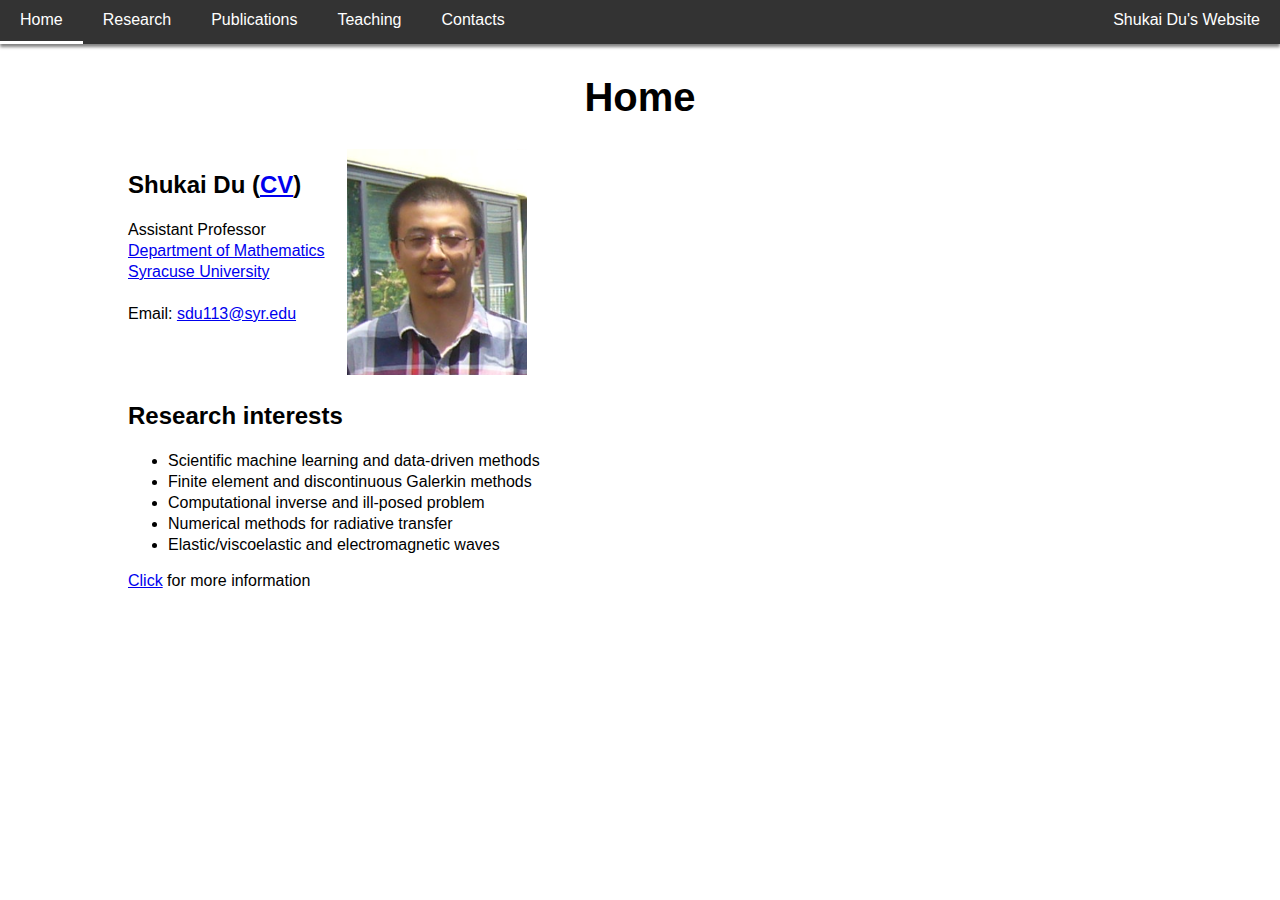
<file: index.html>
<!DOCTYPE html>
<html>
<head>
  <meta name="viewport" content="width=device-width, initial-scale=1">
  <meta charset="utf-8">
  <link rel="stylesheet" href="style.css">
</head>
<body>
  <div class="topnav">
    <a class="active" href="index.html">Home</a>
    <a href="research.html">Research</a>
    <a href="publications.html">Publications</a>
    <a href="teach.html">Teaching</a>
    <a href="contacts.html">Contacts</a>
    <a href="index.html" style="float:right">Shukai Du's Website</a>
  </div>


  <div class="main">

    <header>
      <h1> Home </h1>
    </header>

    <style>
    /* Set additional styling options for the columns*/
    .column {
    float: left;
    }
    .row:after {
    content: "";
    display: table;
    clear: both;
    }
    </style>

    <div class="row">
      <div class="column">
        <h2>
          Shukai Du
          (<a href="CV_Du.pdf" target="_blank">CV</a>)
          <br>
        </h2>
        <p>
          Assistant Professor<br>
          <a href="https://artsandsciences.syracuse.edu/mathematics/" target="_blank">Department of Mathematics</a><br>
          <a href="https://www.syracuse.edu" target="_blank">Syracuse University</a><br>
          <br>
          Email: <a href="mailto:sdu113@syr.edu" target="_blank">sdu113@syr.edu</a>
        </p>
      </div>

      <div class="column">
        &nbsp;&nbsp;&nbsp;&nbsp;
        <img src="photo_dsk.png" alt="my photo" class="float-right" width="180">
      </div>
    </div>

    <h2> Research interests </h2>

    <ul>
      <li> Scientific machine learning and data-driven methods </li>
      <li> Finite element and discontinuous Galerkin methods </li>
      <li> Computational inverse and ill-posed problem </li>
      <li> Numerical methods for radiative transfer </li>
      <li> Elastic/viscoelastic and electromagnetic waves </li>
    </ul>

    <a href="research.html">Click</a> for more information

    <footer>  </footer>

  </div>
</body>
</html>
</file>
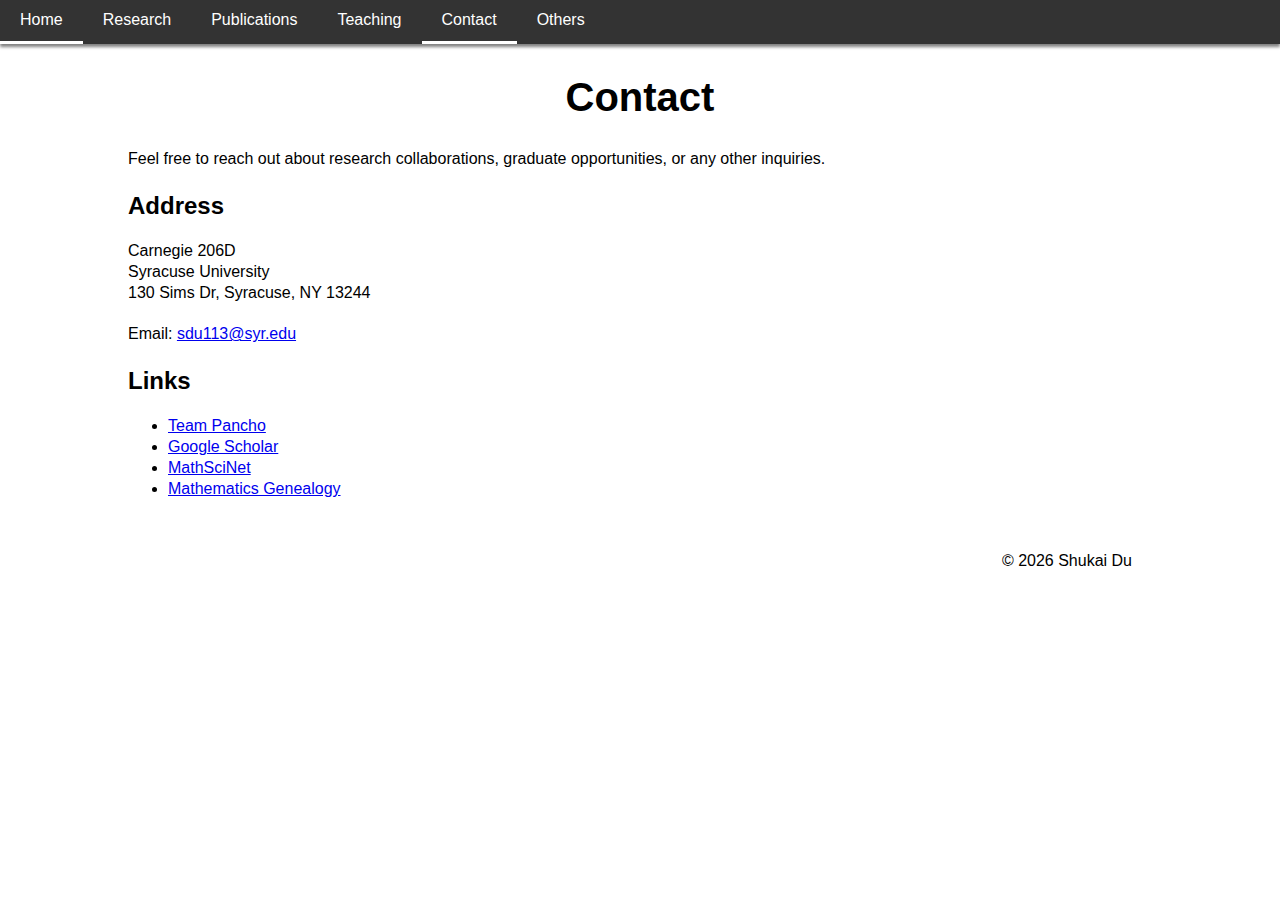
<file: contact.html>
<!DOCTYPE html>
<html lang="en">
<head>
  <meta name="viewport" content="width=device-width, initial-scale=1">
  <meta charset="utf-8">
  <meta name="description" content="Contact information for Shukai Du, Assistant Professor of Mathematics at Syracuse University.">
  <title>Contact | Shukai Du</title>
  <link rel="icon" href="favicon.svg" type="image/svg+xml">
  <link rel="stylesheet" href="style.css?v=20260320">
</head>
<body>
  <nav class="topnav" aria-label="Main navigation">
    <a href="index.html">Home</a>
    <a href="research.html">Research</a>
    <a href="publications.html">Publications</a>
    <a href="teach.html">Teaching</a>
    <a class="active" href="contact.html">Contact</a>
    <a href="others.html">Others</a>
  </nav>

  <div class="main">

    <header>
      <h1>Contact</h1>
    </header>

    <p>Feel free to reach out about research collaborations, graduate opportunities, or any other inquiries.</p>

    <h2>Address</h2>
    <p>
      Carnegie 206D<br>
      Syracuse University<br>
      130 Sims Dr, Syracuse, NY 13244<br>
      <br>
      Email: <a href="mailto:sdu113@syr.edu">sdu113@syr.edu</a>
    </p>

    <h2>Links</h2>
    <ul>
      <li><a href="https://team-pancho.github.io/" target="_blank">Team Pancho</a></li>
      <li><a href="https://scholar.google.com/citations?user=kLjHFCgAAAAJ&hl=en&oi=ao" target="_blank">Google Scholar</a></li>
      <li><a href="https://mathscinet.ams.org/mathscinet/MRAuthorID/1303285" target="_blank">MathSciNet</a></li>
      <li><a href="https://www.mathgenealogy.org/id.php?id=262452" target="_blank">Mathematics Genealogy</a></li>
    </ul>

    <footer><p>© 2026 Shukai Du</p></footer>

  </div>
</body>
</html>
</file>
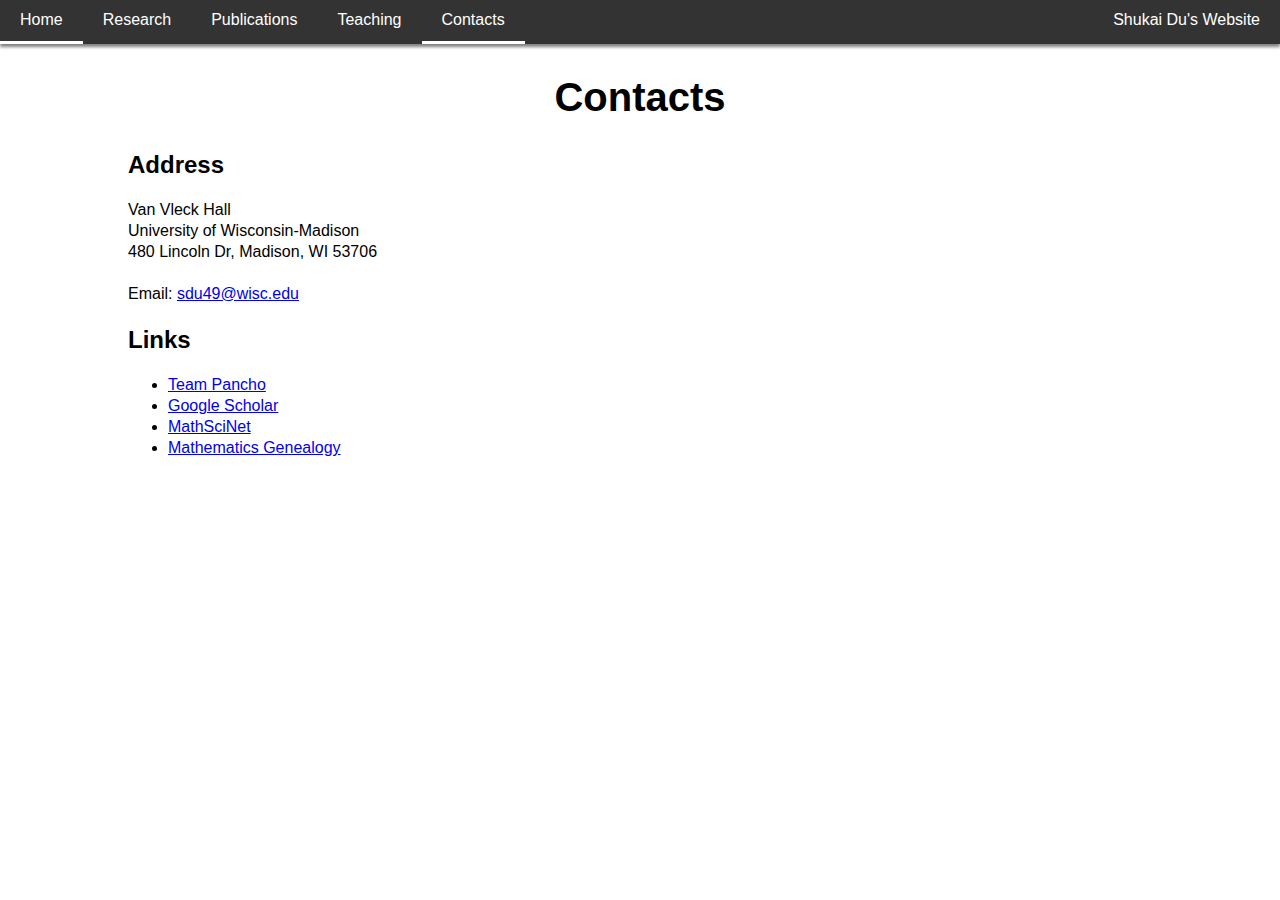
<file: contacts.html>
<!DOCTYPE html>
<html>
<head>
  <meta name="viewport" content="width=device-width, initial-scale=1">
  <meta charset="utf-8">
  <link rel="stylesheet" href="style.css">
</head>
<body>
  <div class="topnav">
    <a href="index.html">Home</a>
    <a href="research.html">Research</a>
    <a href="publications.html">Publications</a>
    <a href="teach.html">Teaching</a>
    <a class="active" href="contacts.html">Contacts</a>
    <a href="index.html" style="float:right">Shukai Du's Website</a>
  </div>


  <div class="main">

    <header>
      <h1> Contacts </h1>
    </header>

    <h2>Address</h2>
    <p>
      Van Vleck Hall<br>
      University of Wisconsin-Madison<br>
      480 Lincoln Dr, Madison, WI 53706<br>
      <br>
      Email: <a href="mailto:sdu49@wisc.edu" target="_blank">sdu49@wisc.edu</a><br>
    </p>

    <h2>Links</h2>
    <ul>
      <li> <a href="https://team-pancho.github.io/" target="_blank">Team Pancho<a> </li>
      <li> <a href="https://scholar.google.com/citations?user=kLjHFCgAAAAJ&hl=en&oi=ao" target="_blank">Google Scholar</a> </li>
      <li> <a href="https://mathscinet.ams.org/mathscinet/MRAuthorID/1303285" target="_blank">MathSciNet</a> </li>
      <li> <a href="https://www.mathgenealogy.org/id.php?id=262452" target="_blank">Mathematics Genealogy</a> </li>
    </ul>

    <footer>  </footer>

  </div>
</body>
</html>
</file>
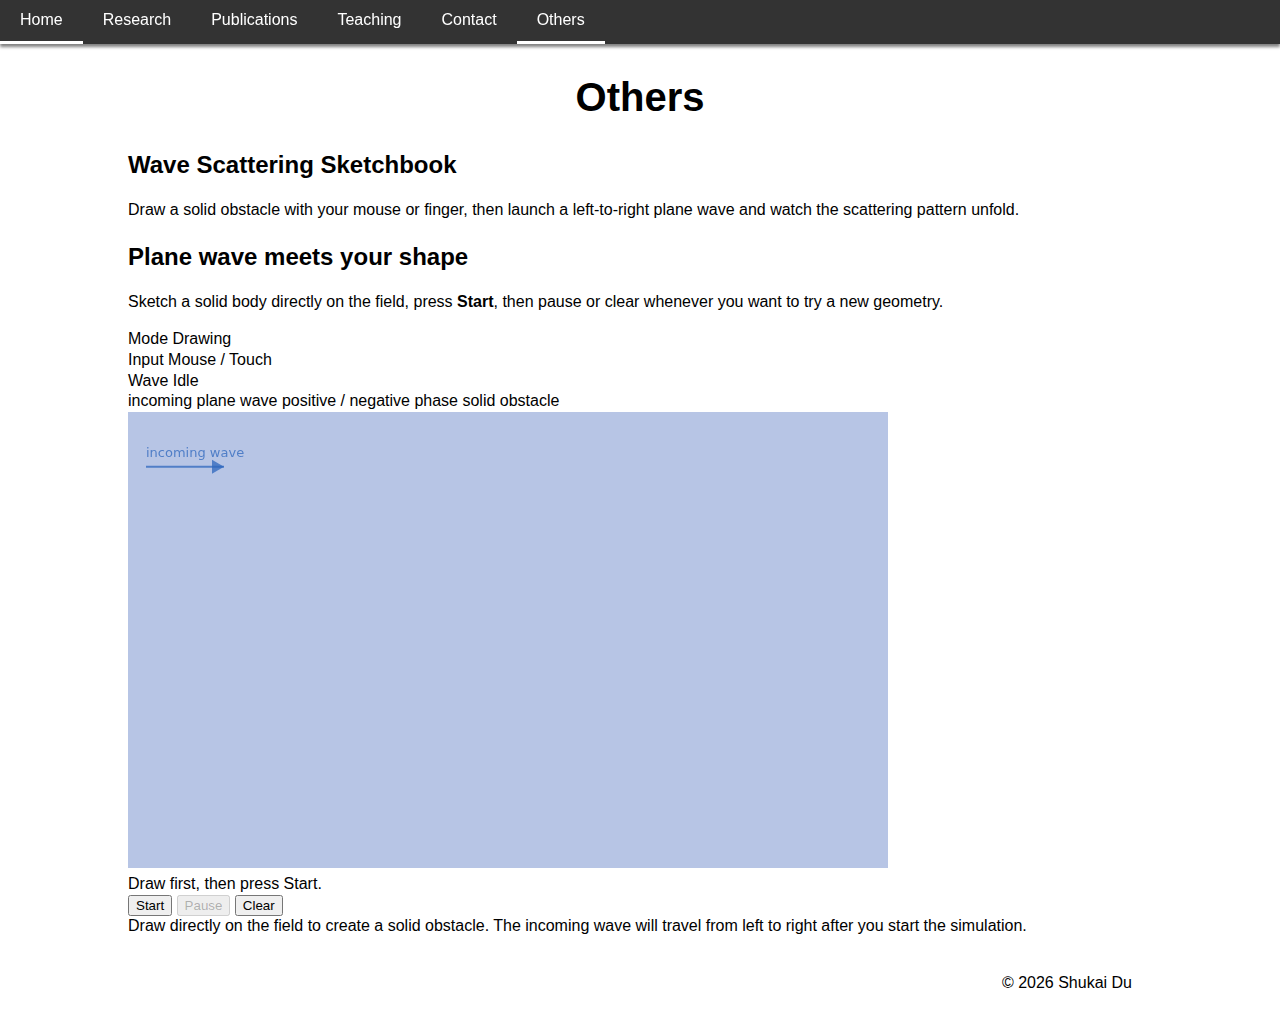
<file: others.html>
<!DOCTYPE html>
<html lang="en">
<head>
  <meta name="viewport" content="width=device-width, initial-scale=1">
  <meta charset="utf-8">
  <meta name="description" content="Other interests and an interactive wave scattering demo on Shukai Du's website.">
  <title>Others | Shukai Du</title>
  <link rel="icon" href="favicon.svg" type="image/svg+xml">
  <link rel="stylesheet" href="style.css">
</head>
<body>
  <nav class="topnav" aria-label="Main navigation">
    <a href="index.html">Home</a>
    <a href="research.html">Research</a>
    <a href="publications.html">Publications</a>
    <a href="teach.html">Teaching</a>
    <a href="contact.html">Contact</a>
    <a class="active" href="others.html">Others</a>
  </nav>

  <div class="main">

    <header>
      <h1>Others</h1>
    </header>

    <section class="others-hero">
      <h2>Wave Scattering Sketchbook</h2>
      <p>Draw a solid obstacle with your mouse or finger, then launch a left-to-right plane wave and watch the scattering pattern unfold.</p>
    </section>

    <section class="game-panel" aria-labelledby="game-title">
      <div class="game-header">
        <div>
          <h2 id="game-title">Plane wave meets your shape</h2>
          <p>Sketch a solid body directly on the field, press <strong>Start</strong>, then pause or clear whenever you want to try a new geometry.</p>
        </div>
        <div class="game-stats" aria-label="Simulation status">
          <div class="stat-card">
            <span class="stat-label">Mode</span>
            <span class="stat-value stat-value-small" id="sim-mode">Drawing</span>
          </div>
          <div class="stat-card">
            <span class="stat-label">Input</span>
            <span class="stat-value stat-value-small" id="input-mode">Mouse / Touch</span>
          </div>
          <div class="stat-card">
            <span class="stat-label">Wave</span>
            <span class="stat-value stat-value-small" id="wave-status">Idle</span>
          </div>
        </div>
      </div>

      <div class="legend" aria-hidden="true">
        <span><span class="legend-swatch swatch-plane"></span>incoming plane wave</span>
        <span><span class="legend-swatch swatch-scatter"></span>positive / negative phase</span>
        <span><span class="legend-swatch swatch-obstacle"></span>solid obstacle</span>
      </div>

      <div class="wave-stage scatter-stage">
        <canvas id="scatter-canvas" class="wave-canvas scatter-canvas" width="760" height="456" aria-label="Wave scattering field"></canvas>
        <div class="wave-overlay">
          <span id="wave-hint">Draw first, then press Start.</span>
        </div>
      </div>

      <div class="game-actions">
        <button class="btn" id="start-button" type="button">Start</button>
        <button class="btn" id="pause-button" type="button" disabled>Pause</button>
        <button class="btn" id="clear-button" type="button">Clear</button>
      </div>

      <div class="message-box" id="game-message" aria-live="polite">
        Draw directly on the field to create a solid obstacle. The incoming wave will travel from left to right after you start the simulation.
      </div>
    </section>

    <footer><p>&copy; 2026 Shukai Du</p></footer>

  </div>

  <script>
    (function () {
      var canvas = document.getElementById('scatter-canvas');
      var context = canvas.getContext('2d');
      var message = document.getElementById('game-message');
      var hint = document.getElementById('wave-hint');
      var simModeEl = document.getElementById('sim-mode');
      var inputModeEl = document.getElementById('input-mode');
      var waveStatusEl = document.getElementById('wave-status');
      var startButton = document.getElementById('start-button');
      var pauseButton = document.getElementById('pause-button');
      var clearButton = document.getElementById('clear-button');

      var visibleGridWidth = 228;
      var pmlWidth = 60;
      var gridWidth = visibleGridWidth + pmlWidth;
      var gridHeight = 138;
      var brushRadius = 5;
      var damping = 0.996;
      var boundaryDamping = 0.92;
      var frequency = 0.32;
      var sourceAmplitude = 0.95;
      var rightAbsorption = new Float32Array(gridWidth);

      var currentField = new Float32Array(gridWidth * gridHeight);
      var previousField = new Float32Array(gridWidth * gridHeight);
      var nextField = new Float32Array(gridWidth * gridHeight);
      var obstacleMask = new Uint8Array(gridWidth * gridHeight);

      var displayWidth = 760;
      var displayHeight = 456;
      var cellWidth = displayWidth / visibleGridWidth;
      var cellHeight = displayHeight / gridHeight;

      var animationHandle = 0;
      var isDrawing = false;
      var isRunning = false;
      var isPaused = false;
      var pointerInside = false;
      var activePointerId = null;
      var stepCount = 0;

      function resizeCanvas() {
        var width = Math.min(760, canvas.parentElement.clientWidth);
        var height = Math.round(width * 0.6);
        displayWidth = width;
        displayHeight = height;
        canvas.width = width;
        canvas.height = height;
        cellWidth = displayWidth / visibleGridWidth;
        cellHeight = displayHeight / gridHeight;
      }

      function buildAbsorbingLayer() {
        for (var x = 0; x < gridWidth; x += 1) {
          if (x < visibleGridWidth) {
            rightAbsorption[x] = 1;
          } else {
            var t = (x - visibleGridWidth + 1) / pmlWidth;
            rightAbsorption[x] = Math.max(0.72, 1 - 0.24 * t * t);
          }
        }
      }

      function indexFor(x, y) {
        return y * gridWidth + x;
      }

      function clamp(value, min, max) {
        return Math.max(min, Math.min(max, value));
      }

      function setMessage(text) {
        message.textContent = text;
      }

      function updateLabels() {
        if (isRunning) {
          simModeEl.textContent = 'Running';
          waveStatusEl.textContent = 'Active';
        } else if (isPaused) {
          simModeEl.textContent = 'Paused';
          waveStatusEl.textContent = 'Held';
        } else {
          simModeEl.textContent = 'Drawing';
          waveStatusEl.textContent = 'Idle';
        }
      }

      function setButtons() {
        startButton.disabled = isRunning;
        pauseButton.disabled = !isRunning && !isPaused;
      }

      function resetFields() {
        currentField.fill(0);
        previousField.fill(0);
        nextField.fill(0);
        stepCount = 0;
      }

      function clearAll() {
        isRunning = false;
        isPaused = false;
        isDrawing = false;
        activePointerId = null;
        obstacleMask.fill(0);
        resetFields();
        updateLabels();
        setButtons();
        hint.textContent = 'Draw first, then press Start.';
        setMessage('Draw directly on the field to create a solid obstacle. The incoming wave will travel from left to right after you start the simulation.');
        render();
      }

      function pointerPosition(event) {
        var rect = canvas.getBoundingClientRect();
        return {
          x: clamp((event.clientX - rect.left) * (canvas.width / rect.width), 0, canvas.width - 1),
          y: clamp((event.clientY - rect.top) * (canvas.height / rect.height), 0, canvas.height - 1)
        };
      }

      function gridPosition(position) {
        return {
          x: clamp(Math.floor(position.x / cellWidth), 0, visibleGridWidth - 1),
          y: clamp(Math.floor(position.y / cellHeight), 0, gridHeight - 1)
        };
      }

      function paintAt(gridX, gridY) {
        for (var y = gridY - brushRadius; y <= gridY + brushRadius; y += 1) {
          if (y < 0 || y >= gridHeight) {
            continue;
          }
          for (var x = gridX - brushRadius; x <= gridX + brushRadius; x += 1) {
            if (x < 0 || x >= visibleGridWidth) {
              continue;
            }
            var dx = x - gridX;
            var dy = y - gridY;
            if (dx * dx + dy * dy <= brushRadius * brushRadius) {
              obstacleMask[indexFor(x, y)] = 1;
            }
          }
        }
      }

      function linePaint(fromPoint, toPoint) {
        var dx = toPoint.x - fromPoint.x;
        var dy = toPoint.y - fromPoint.y;
        var steps = Math.max(Math.abs(dx), Math.abs(dy), 1);
        for (var i = 0; i <= steps; i += 1) {
          var t = i / steps;
          var gx = Math.round(fromPoint.x + dx * t);
          var gy = Math.round(fromPoint.y + dy * t);
          paintAt(gx, gy);
        }
      }

      var lastGridPoint = null;

      function beginDrawing(event) {
        if (isRunning || isPaused) {
          return;
        }
        event.preventDefault();
        activePointerId = event.pointerId;
        isDrawing = true;
        pointerInside = true;
        inputModeEl.textContent = event.pointerType === 'touch' ? 'Touch' : 'Mouse';
        var point = gridPosition(pointerPosition(event));
        lastGridPoint = point;
        paintAt(point.x, point.y);
        hint.textContent = 'Drawing obstacle...';
        setMessage('Release to finish sketching, or keep drawing to build a thicker scatterer.');
        render();
        canvas.setPointerCapture(event.pointerId);
      }

      function moveDrawing(event) {
        if (!isDrawing || event.pointerId !== activePointerId || isRunning || isPaused) {
          return;
        }
        event.preventDefault();
        var point = gridPosition(pointerPosition(event));
        linePaint(lastGridPoint, point);
        lastGridPoint = point;
        render();
      }

      function endDrawing(event) {
        if (!isDrawing || event.pointerId !== activePointerId) {
          return;
        }
        event.preventDefault();
        isDrawing = false;
        activePointerId = null;
        lastGridPoint = null;
        hint.textContent = 'Press Start to launch the plane wave.';
        setMessage('Obstacle ready. Press Start to send a monochromatic plane wave from left to right.');
        if (canvas.hasPointerCapture(event.pointerId)) {
          canvas.releasePointerCapture(event.pointerId);
        }
      }

      function applySource(step) {
        var phase = Math.sin(step * frequency) * sourceAmplitude;
        for (var y = 2; y < gridHeight - 2; y += 1) {
          var index = indexFor(1, y);
          if (!obstacleMask[index]) {
            currentField[index] = phase;
            previousField[index] = phase;
          }
        }
      }

      function stepSimulation() {
        var x;
        var y;
        var idx;
        for (y = 1; y < gridHeight - 1; y += 1) {
          for (x = 1; x < gridWidth - 1; x += 1) {
            idx = indexFor(x, y);
            if (obstacleMask[idx]) {
              nextField[idx] = 0;
              continue;
            }

            var laplacian =
              currentField[indexFor(x - 1, y)] +
              currentField[indexFor(x + 1, y)] +
              currentField[indexFor(x, y - 1)] +
              currentField[indexFor(x, y + 1)] -
              4 * currentField[idx];

            var value = (2 * currentField[idx] - previousField[idx] + 0.22 * laplacian) * damping;
            if (x === gridWidth - 2 || y === 1 || y === gridHeight - 2) {
              value *= boundaryDamping;
            }
            value *= rightAbsorption[x];
            nextField[idx] = value;
          }
        }

        for (x = 0; x < gridWidth; x += 1) {
          nextField[indexFor(x, 0)] = 0;
          nextField[indexFor(x, gridHeight - 1)] = 0;
        }
        for (y = 0; y < gridHeight; y += 1) {
          nextField[indexFor(gridWidth - 1, y)] = nextField[indexFor(gridWidth - 2, y)] * 0.985;
          nextField[indexFor(0, y)] = nextField[indexFor(1, y)] * 0.98;
        }

        var swap = previousField;
        previousField = currentField;
        currentField = nextField;
        nextField = swap;
        applySource(stepCount);
        stepCount += 1;
      }

      function fieldColor(value) {
        var normalized = clamp((value + 1.1) / 2.2, 0, 1);
        var red = Math.round(84 + normalized * 166);
        var green = Math.round(110 + (1 - Math.abs(normalized - 0.5) * 2) * 74);
        var blue = Math.round(204 + (1 - normalized) * 38);
        return [red, green, blue];
      }

      function drawBackground() {
        var gradient = context.createLinearGradient(0, 0, canvas.width, canvas.height);
        gradient.addColorStop(0, '#eef4ff');
        gradient.addColorStop(0.52, '#fdf7ff');
        gradient.addColorStop(1, '#fff7ef');
        context.fillStyle = gradient;
        context.fillRect(0, 0, canvas.width, canvas.height);

        context.strokeStyle = 'rgba(79, 99, 124, 0.08)';
        context.lineWidth = 1;
        var stepX = canvas.width / 12;
        var stepY = canvas.height / 8;
        for (var x = stepX; x < canvas.width; x += stepX) {
          context.beginPath();
          context.moveTo(x, 0);
          context.lineTo(x, canvas.height);
          context.stroke();
        }
        for (var y = stepY; y < canvas.height; y += stepY) {
          context.beginPath();
          context.moveTo(0, y);
          context.lineTo(canvas.width, y);
          context.stroke();
        }
      }

      function drawField() {
        var image = context.createImageData(canvas.width, canvas.height);
        var data = image.data;
        var gx;
        var gy;
        var px;
        var py;
        var idx;
        var offset;
        for (gy = 0; gy < gridHeight; gy += 1) {
          for (gx = 0; gx < visibleGridWidth; gx += 1) {
            idx = indexFor(gx, gy);
            var left = Math.floor(gx * cellWidth);
            var right = Math.max(left + 1, Math.floor((gx + 1) * cellWidth));
            var top = Math.floor(gy * cellHeight);
            var bottom = Math.max(top + 1, Math.floor((gy + 1) * cellHeight));
            var color;
            if (obstacleMask[idx]) {
              color = [76, 86, 100];
            } else {
              color = fieldColor(currentField[idx]);
            }

            for (py = top; py < bottom && py < canvas.height; py += 1) {
              for (px = left; px < right && px < canvas.width; px += 1) {
                offset = (py * canvas.width + px) * 4;
                data[offset] = color[0];
                data[offset + 1] = color[1];
                data[offset + 2] = color[2];
                data[offset + 3] = obstacleMask[idx] ? 255 : 210;
              }
            }
          }
        }
        context.putImageData(image, 0, 0);
      }

      function drawIncomingArrow() {
        context.save();
        context.strokeStyle = 'rgba(45, 103, 190, 0.75)';
        context.fillStyle = 'rgba(45, 103, 190, 0.75)';
        context.lineWidth = 2;
        context.beginPath();
        context.moveTo(18, canvas.height * 0.12);
        context.lineTo(96, canvas.height * 0.12);
        context.stroke();
        context.beginPath();
        context.moveTo(96, canvas.height * 0.12);
        context.lineTo(84, canvas.height * 0.12 - 7);
        context.lineTo(84, canvas.height * 0.12 + 7);
        context.closePath();
        context.fill();
        context.font = '13px system-ui, sans-serif';
        context.fillText('incoming wave', 18, canvas.height * 0.12 - 10);
        context.restore();
      }

      function render() {
        drawBackground();
        drawField();
        drawIncomingArrow();
      }

      function animate() {
        if (!isRunning) {
          return;
        }
        stepSimulation();
        render();
        animationHandle = window.requestAnimationFrame(animate);
      }

      function startSimulation() {
        if (isRunning) {
          return;
        }
        if (!isPaused) {
          resetFields();
        }
        isRunning = true;
        isPaused = false;
        updateLabels();
        setButtons();
        hint.textContent = 'Plane wave running from left to right.';
        setMessage('The field is evolving. Observe the reflection, shadow region, and diffraction around your shape.');
        if (animationHandle) {
          window.cancelAnimationFrame(animationHandle);
        }
        animationHandle = window.requestAnimationFrame(animate);
      }

      function pauseSimulation() {
        if (!isRunning) {
          return;
        }
        isRunning = false;
        isPaused = true;
        if (animationHandle) {
          window.cancelAnimationFrame(animationHandle);
          animationHandle = 0;
        }
        updateLabels();
        setButtons();
        hint.textContent = 'Simulation paused.';
        setMessage('Paused. Press Start to continue from the current field, or Clear to sketch a new obstacle.');
      }

      function handleResize() {
        resizeCanvas();
        render();
      }

      canvas.addEventListener('pointerdown', beginDrawing);
      canvas.addEventListener('pointermove', moveDrawing);
      canvas.addEventListener('pointerup', endDrawing);
      canvas.addEventListener('pointercancel', endDrawing);
      canvas.addEventListener('pointerleave', function () {
        pointerInside = false;
      });
      canvas.addEventListener('pointerenter', function () {
        pointerInside = true;
      });

      startButton.addEventListener('click', startSimulation);
      pauseButton.addEventListener('click', pauseSimulation);
      clearButton.addEventListener('click', function () {
        if (animationHandle) {
          window.cancelAnimationFrame(animationHandle);
          animationHandle = 0;
        }
        clearAll();
      });
      window.addEventListener('resize', handleResize);

      resizeCanvas();
      buildAbsorbingLayer();
      updateLabels();
      setButtons();
      render();
    }());
  </script>
</body>
</html>
</file>
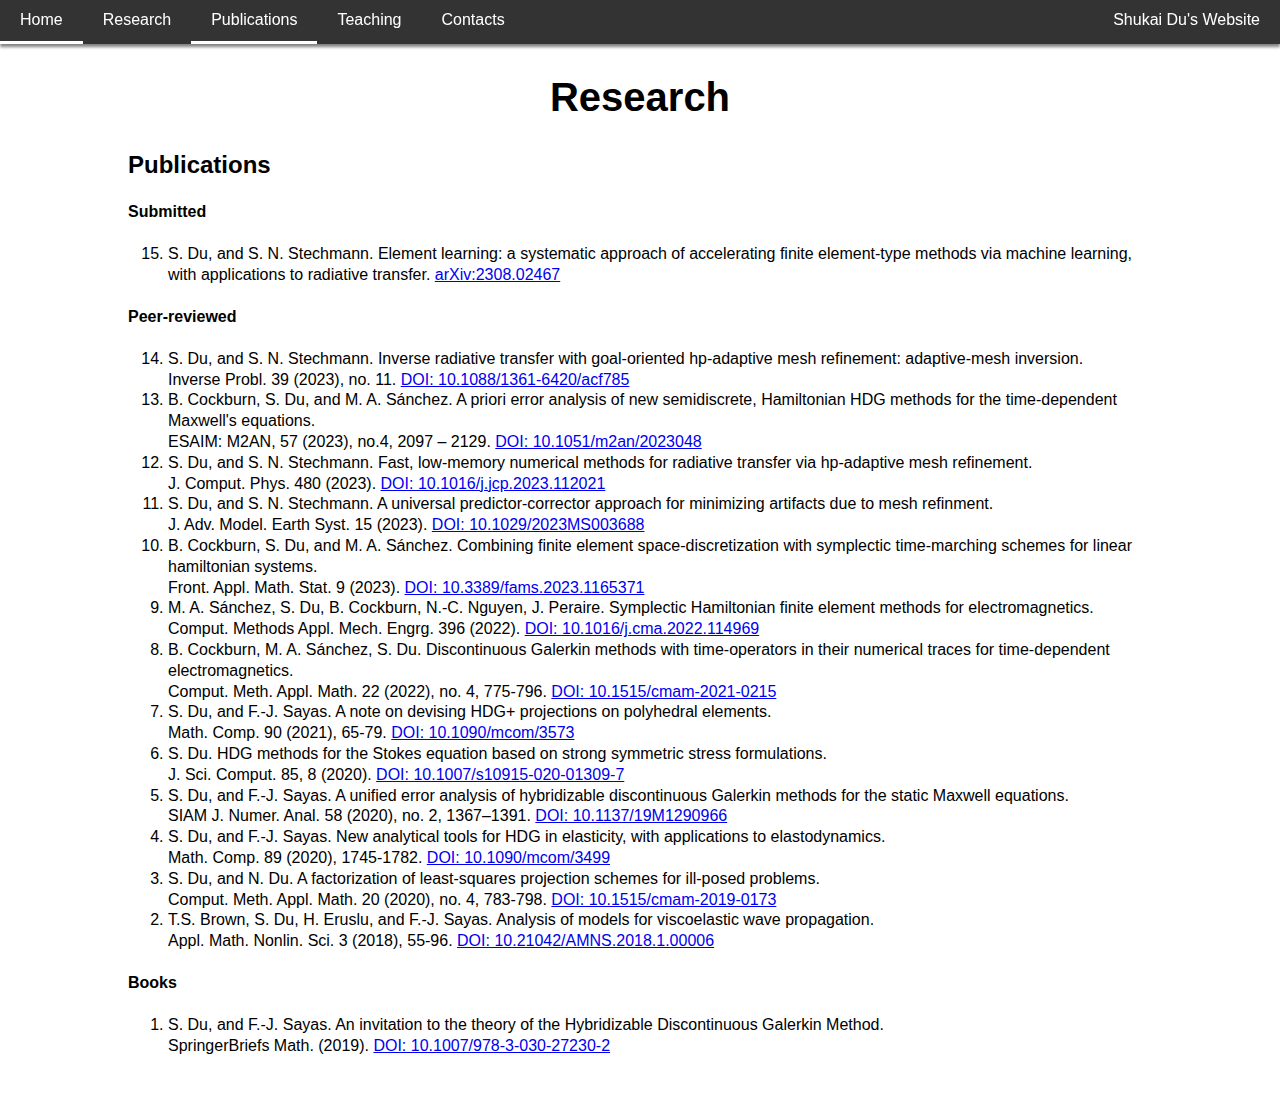
<file: publications.html>
<!DOCTYPE html>
<html>
<head>
  <meta name="viewport" content="width=device-width, initial-scale=1">
  <meta charset="utf-8">
  <link rel="stylesheet" href="style.css">
</head>
<body>
  <div class="topnav">
    <a href="index.html">Home</a>
    <a href="research.html">Research</a>
    <a class="active" href="publications.html">Publications</a>
    <a href="teach.html">Teaching</a>
    <a href="contacts.html">Contacts</a>
    <a href="index.html" style="float:right">Shukai Du's Website</a>
  </div>

  <div class="main">

    <header>
      <h1> Research </h1>
    </header>

    <h2> Publications </h2>
    <h4> Submitted </h4>
    <ol type="1" reversed start=15>
      <li> S. Du, and S. N. Stechmann.
        Element learning: a systematic approach of accelerating finite element-type methods via machine learning, with applications to radiative transfer.
        <a href="https://arxiv.org/abs/2308.02467" target="_blank"> arXiv:2308.02467 </a> </li>
    </ol>

    <h4> Peer-reviewed</h4>
    <ol type="1" reversed start=14>
      <li> S. Du, and S. N. Stechmann. Inverse radiative transfer with goal-oriented hp-adaptive mesh refinement: adaptive-mesh inversion. <br>
        Inverse Probl. 39 (2023), no. 11.
        <a href="https://doi.org/10.1088/1361-6420/acf785" target="_blank"> DOI: 10.1088/1361-6420/acf785 </a> </li>
      <li> B. Cockburn, S. Du, and M. A. S&aacute;nchez. A priori error analysis of new semidiscrete, Hamiltonian HDG methods for the time-dependent Maxwell's equations. <br>
        ESAIM: M2AN, 57 (2023), no.4, 2097 – 2129.
        <a href="https://doi.org/10.1051/m2an/2023048" target="_blank"> DOI: 10.1051/m2an/2023048 </a> </li>
      <li> S. Du, and S. N. Stechmann. Fast, low-memory numerical methods for radiative transfer via hp-adaptive mesh refinement. <br>
        J. Comput. Phys. 480 (2023).
        <a href="https://doi.org/10.1016/j.jcp.2023.112021" target="_blank"> DOI: 10.1016/j.jcp.2023.112021 </a> </li>
      <li> S. Du, and S. N. Stechmann. A universal predictor-corrector approach for minimizing artifacts due to mesh refinment. <br>
        J. Adv. Model. Earth Syst. 15 (2023).
      <a href="https://agupubs.onlinelibrary.wiley.com/doi/10.1029/2023MS003688" target="_blank"> DOI: 10.1029/2023MS003688 </a> </li>
      <li> B. Cockburn, S. Du, and M. A. S&aacute;nchez. Combining finite element space-discretization with symplectic time-marching schemes for linear hamiltonian systems. <br>
        Front. Appl. Math. Stat. 9 (2023).
        <a href="https://doi.org/10.3389/fams.2023.1165371" target="_blank"> DOI: 10.3389/fams.2023.1165371 </a> </li>
      <li> M. A. S&aacute;nchez, S. Du, B. Cockburn, N.-C. Nguyen, J. Peraire. Symplectic Hamiltonian finite element methods for electromagnetics. <br>
        Comput. Methods Appl. Mech. Engrg. 396 (2022).
        <a href="https://doi.org/10.1016/j.cma.2022.114969" target="_blank"> DOI: 10.1016/j.cma.2022.114969 </a> </li>
      <li> B. Cockburn, M. A. S&aacute;nchez, S. Du. Discontinuous Galerkin methods with time-operators in their numerical traces for time-dependent electromagnetics. <br>
        Comput. Meth. Appl. Math. 22 (2022), no. 4, 775-796.
        <a href="https://www.degruyter.com/document/doi/10.1515/cmam-2021-0215/html" target="_blank"> DOI: 10.1515/cmam-2021-0215 </a> </li>
      <li> S. Du, and F.-J. Sayas. A note on devising HDG+ projections on polyhedral elements. <br>
        Math. Comp. 90 (2021), 65-79.
        <a href="https://doi.org/10.1090/mcom/3573" target="_blank"> DOI: 10.1090/mcom/3573 </a> </li>
      <li> S. Du. HDG methods for the Stokes equation based on strong symmetric stress formulations. <br>
        J. Sci. Comput. 85, 8 (2020).
        <a href="https://doi.org/10.1007/s10915-020-01309-7" target="_blank"> DOI: 10.1007/s10915-020-01309-7 </a> </li>
      <li> S. Du, and F.-J. Sayas. A unified error analysis of hybridizable discontinuous Galerkin methods for the static Maxwell equations. <br>
        SIAM J. Numer. Anal. 58 (2020), no. 2, 1367–1391.
        <a href="https://doi.org/10.1137/19M1290966" target="_blank"> DOI: 10.1137/19M1290966 </a> </li>
      <li> S. Du, and F.-J. Sayas. New analytical tools for HDG in elasticity, with applications to elastodynamics. <br>
        Math. Comp. 89 (2020), 1745-1782.
        <a href="https://doi.org/10.1090/mcom/3499" target="_blank"> DOI: 10.1090/mcom/3499 </a> </li>
      <li> S. Du, and N. Du. A factorization of least-squares projection schemes for ill-posed problems. <br>
        Comput. Meth. Appl. Math. 20 (2020), no. 4, 783-798.
        <a href="https://doi.org/10.1515/cmam-2019-0173" target="_blank"> DOI: 10.1515/cmam-2019-0173 </a> </li>
      <li> T.S. Brown, S. Du, H. Eruslu, and F.-J. Sayas. Analysis of models for viscoelastic wave propagation. <br>
        Appl. Math. Nonlin. Sci. 3 (2018), 55-96.
        <a href="https://doi.org/10.21042/AMNS.2018.1.00006" target="_blank"> DOI: 10.21042/AMNS.2018.1.00006 </a> </li>
    </ol>

    <h4> Books </h4>
    <ol type="1" reversed start=1>
      <li> S. Du, and F.-J. Sayas. An invitation to the theory of the Hybridizable Discontinuous Galerkin Method. <br>
        SpringerBriefs Math. (2019).
        <a href="https://doi.org/10.1007/978-3-030-27230-2" target="_blank"> DOI: 10.1007/978-3-030-27230-2 </a> </li>
    </ol>

    <footer>  </footer>

  </div>
</body>
</html>
</file>
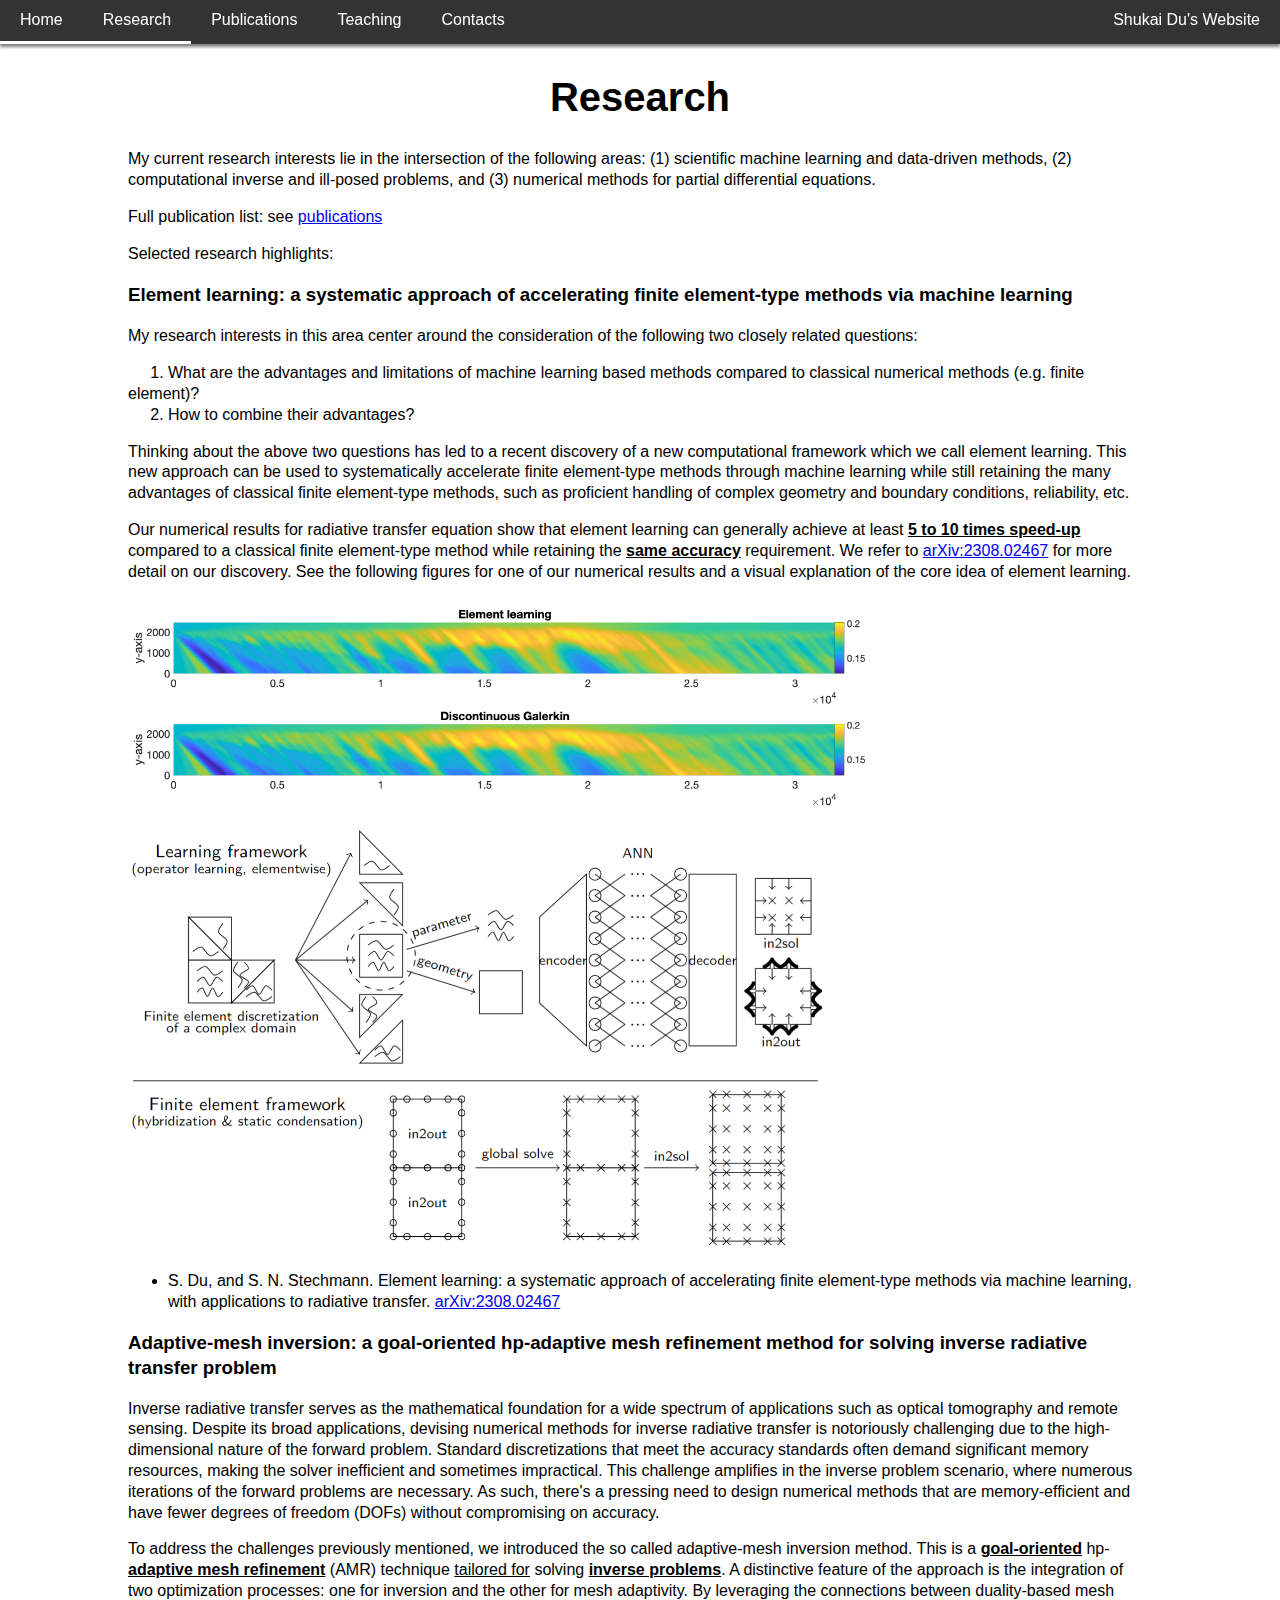
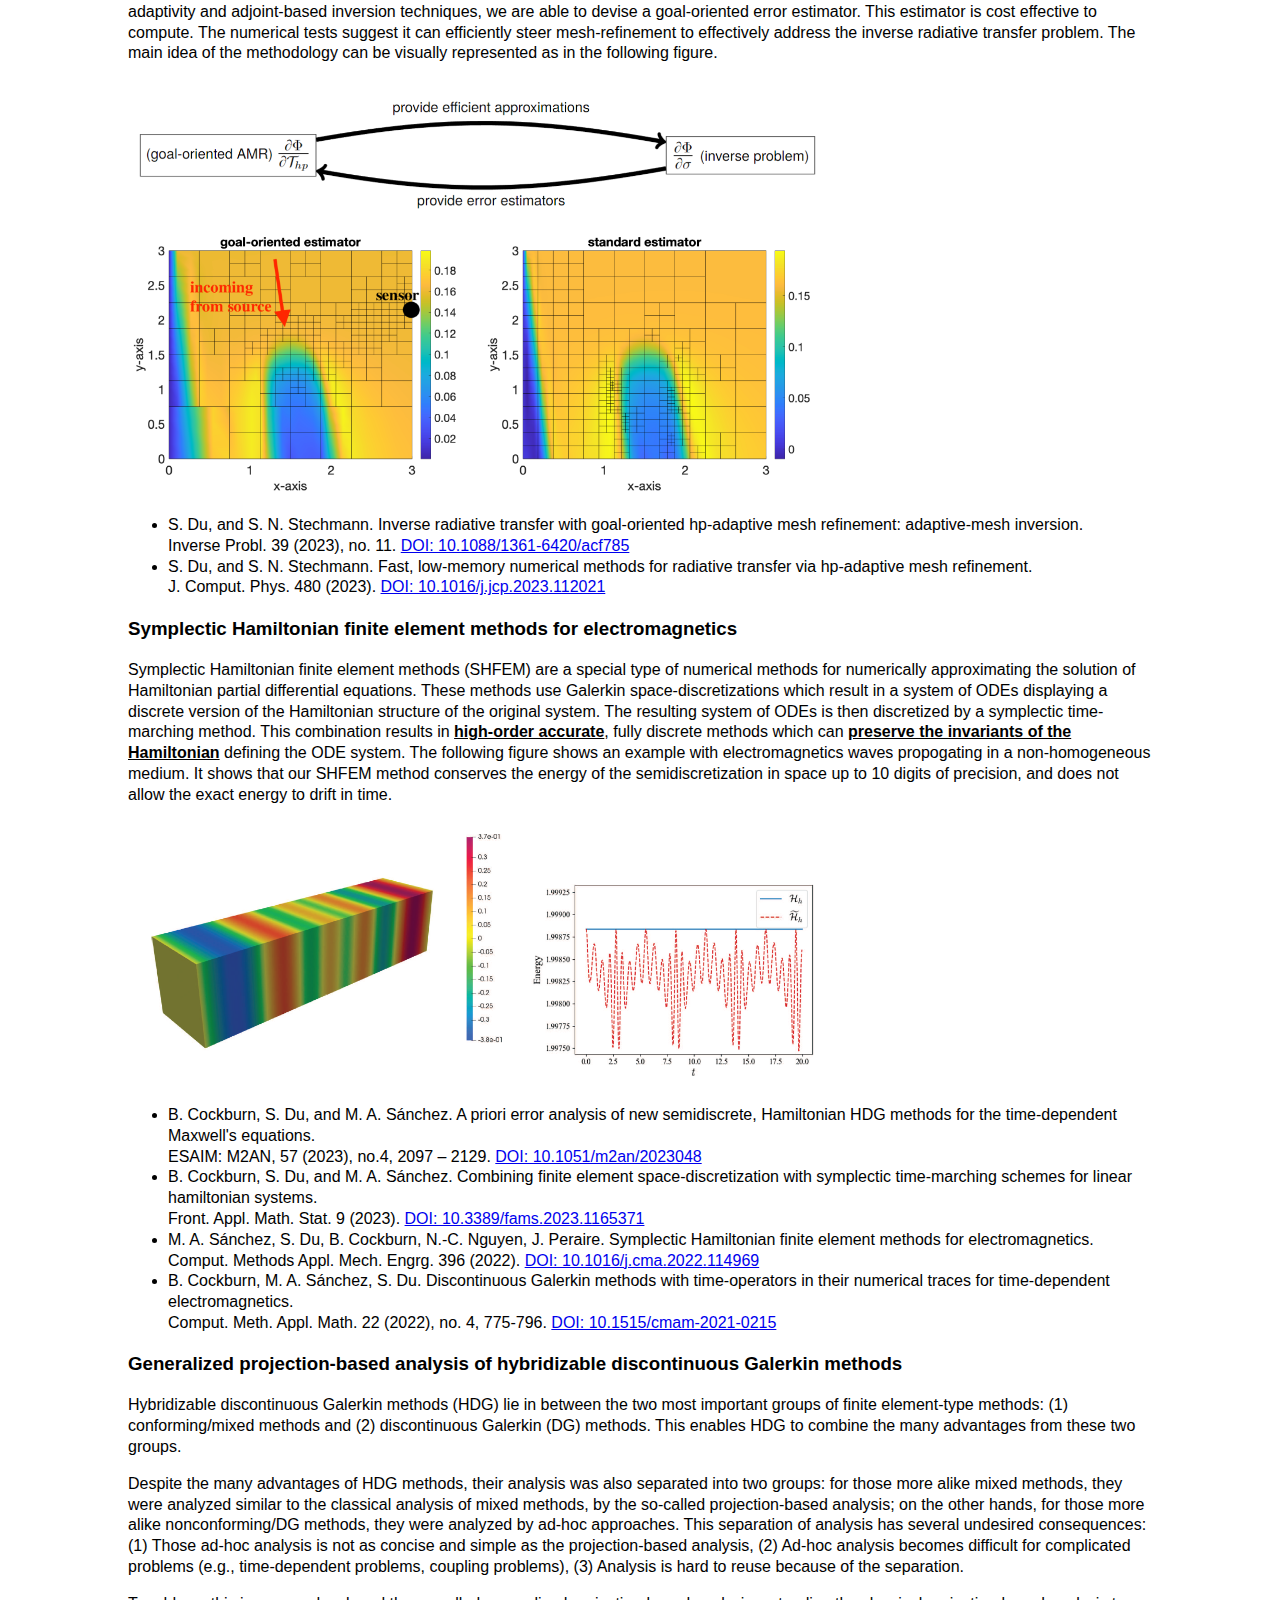
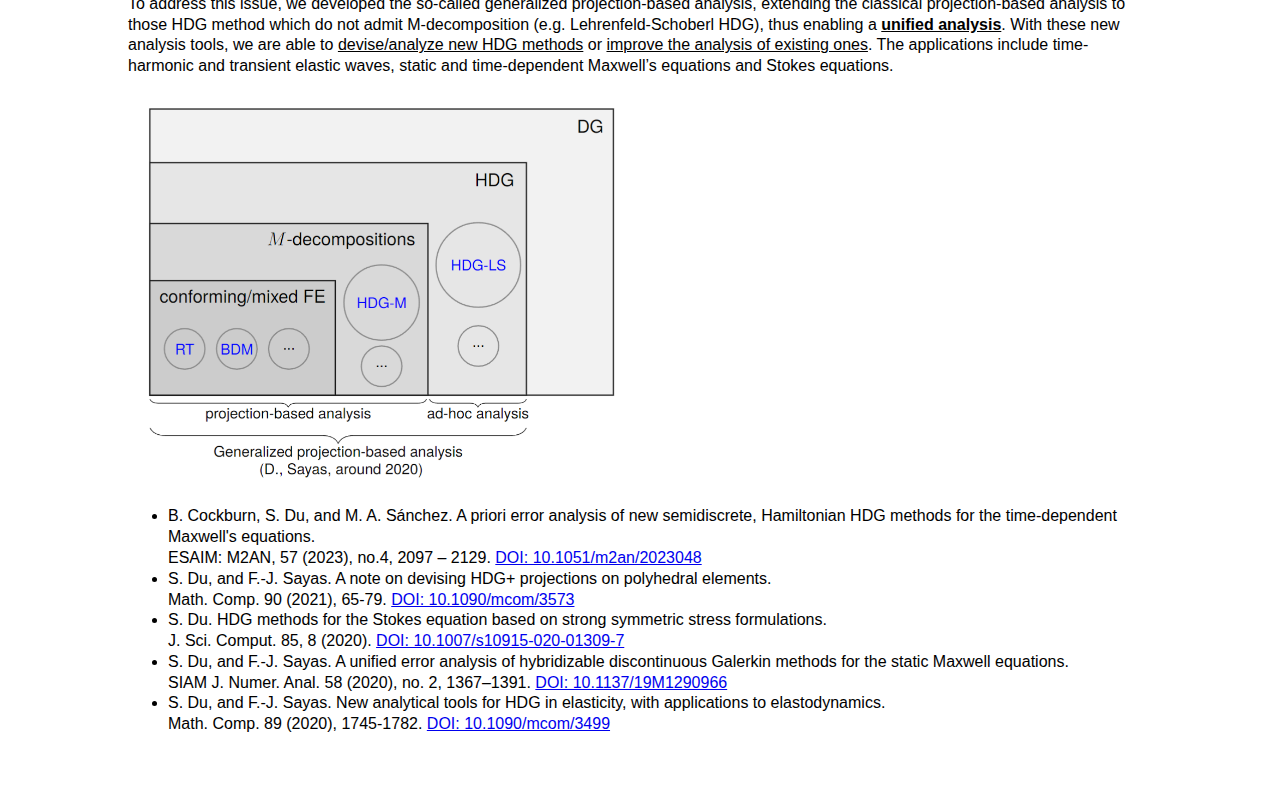
<file: research.html>
<!DOCTYPE html>
<html>
<head>
  <meta name="viewport" content="width=device-width, initial-scale=1">
  <meta charset="utf-8">
  <link rel="stylesheet" href="style.css">
</head>
<body>
  <div class="topnav">
    <a href="index.html">Home</a>
    <a class="active" href="research.html">Research</a>
    <a href="publications.html">Publications</a>
    <a href="teach.html">Teaching</a>
    <a href="contacts.html">Contacts</a>
    <a href="index.html" style="float:right">Shukai Du's Website</a>
  </div>

  <div class="main">

    <header>
      <h1> Research </h1>
    </header>

    <p>My current research interests lie in the intersection of the following areas: (1) scientific machine
    learning and data-driven methods, (2) computational inverse and ill-posed problems, and (3) numerical
    methods for partial differential equations.</p>

    <p>Full publication list: see <a href="publications.html"> publications </a> </p>

    <p>Selected research highlights: </p>

    <h3> Element learning: a systematic approach of accelerating finite element-type methods via machine learning</h4>
    <p> My research interests in this area center around the consideration of the following two closely related questions:
    <p> &nbsp;&nbsp;&nbsp;&nbsp;
    1. What are the advantages and limitations of machine learning based methods compared to
    classical numerical methods (e.g. finite
    element)? <br>
    &nbsp;&nbsp;&nbsp;&nbsp;
    2. How to combine their advantages?
    </p></p>

    <p> Thinking about the above two questions has led to a recent discovery of a new computational
    framework which we call element learning. This new approach can be used to systematically
    accelerate finite element-type methods through machine learning while still retaining
    the many advantages of classical finite element-type methods, such as proficient handling
    of complex geometry and boundary conditions, reliability, etc.
    </p>

    <p> Our numerical results for radiative transfer equation show that element learning can
    generally achieve at least <u><b>5 to 10 times speed-up</b></u> compared to a classical finite element-type
    method while retaining the <u><b>same accuracy</b></u> requirement. We refer to <a href="https://arxiv.org/abs/2308.02467" target="_blank">arXiv:2308.02467</a>
    for more detail on our discovery. See the following
    figures for one of our numerical results and a visual explanation of the core idea of element learning.
    </p>

    <img src="rs_ELvsDG.png" alt="Element learning - results" width="750">
    <img src="elem_learning.png" alt="Element learning - core ideas" width="700">
    <ul>
      <li> S. Du, and S. N. Stechmann.
        Element learning: a systematic approach of accelerating finite element-type methods via machine learning, with applications to radiative transfer.
        <a href="https://arxiv.org/abs/2308.02467" target="_blank"> arXiv:2308.02467 </a> </li>
    </ul>

    <h3> Adaptive-mesh inversion: a goal-oriented hp-adaptive mesh refinement method for solving inverse radiative transfer problem</h4>
    <p> Inverse radiative transfer serves as the mathematical foundation for a wide spectrum of applications such as optical tomography and remote sensing.
    Despite its broad applications, devising numerical methods for inverse radiative transfer
    is notoriously challenging due to the high-dimensional nature of the forward
    problem. Standard discretizations that meet the accuracy standards often demand significant
    memory resources, making the solver inefficient and sometimes impractical. This challenge
    amplifies in the inverse problem scenario, where numerous iterations of the forward
    problems are necessary. As such, there's a pressing need to design numerical methods that
    are memory-efficient and have fewer degrees of freedom (DOFs) without compromising on
    accuracy. </p>

    <p> To address the challenges previously mentioned, we introduced the so called adaptive-mesh
    inversion method. This is a <u><b>goal-oriented</b></u> hp-<u><b>adaptive mesh refinement</b></u> (AMR) technique <u>tailored
    for</u> solving <u><b>inverse problems</b></u>. A distinctive feature of the approach is the integration of
    two optimization processes: one for inversion and the other for mesh adaptivity. By leveraging
    the connections between duality-based mesh adaptivity and adjoint-based inversion
    techniques, we are able to devise a goal-oriented error estimator. This estimator is cost effective
    to compute. The numerical tests suggest it can efficiently steer mesh-refinement to
    effectively address the inverse radiative transfer problem.
    The main idea of the methodology can be visually represented as in the following figure. </p>

    <img src="adap_mesh_inv.png" alt="Adaptive mesh inversion - core ideas" width="700"><br>
    <img src="fwd_sol_goal_sensor.png" alt="mesh - goal oriented" width="350">
    <img src="fwd_sol_standard.png" alt="mesh - standard" width="350">
    <ul>
      <li> S. Du, and S. N. Stechmann. Inverse radiative transfer with goal-oriented hp-adaptive mesh refinement: adaptive-mesh inversion. <br>
        Inverse Probl. 39 (2023), no. 11.
        <a href="https://doi.org/10.1088/1361-6420/acf785" target="_blank"> DOI: 10.1088/1361-6420/acf785 </a> </li>
      <li> S. Du, and S. N. Stechmann. Fast, low-memory numerical methods for radiative transfer via hp-adaptive mesh refinement. <br>
        J. Comput. Phys. 480 (2023).
        <a href="https://doi.org/10.1016/j.jcp.2023.112021" target="_blank"> DOI: 10.1016/j.jcp.2023.112021 </a> </li>
    </ul>

    <h3> Symplectic Hamiltonian finite element methods for electromagnetics</h4>
    <p> Symplectic Hamiltonian finite element methods (SHFEM) are a special type of numerical methods
    for numerically approximating the solution of Hamiltonian partial differential
    equations. These methods use Galerkin space-discretizations which result in a
    system of ODEs displaying a discrete version of the Hamiltonian structure of the
    original system. The resulting system of ODEs is then discretized by a symplectic
    time-marching method. This combination results in <u><b>high-order accurate</b></u>, fully
    discrete methods which can <u><b>preserve the invariants of the Hamiltonian</b></u> defining
    the ODE system. The following figure shows an example with electromagnetics waves propogating in a non-homogeneous medium.
    It shows that our SHFEM method conserves the energy of the semidiscretization in space up to 10 digits of precision,
    and does not allow the exact energy to drift in time. </p>
    <img src="symp_max.png" alt="SHFEM - core ideas" width="700">
    <ul>
      <li> B. Cockburn, S. Du, and M. A. S&aacute;nchez. A priori error analysis of new semidiscrete, Hamiltonian HDG methods for the time-dependent Maxwell's equations. <br>
        ESAIM: M2AN, 57 (2023), no.4, 2097 – 2129.
        <a href="https://doi.org/10.1051/m2an/2023048" target="_blank"> DOI: 10.1051/m2an/2023048 </a> </li>
      <li> B. Cockburn, S. Du, and M. A. S&aacute;nchez. Combining finite element space-discretization with symplectic time-marching schemes for linear hamiltonian systems. <br>
        Front. Appl. Math. Stat. 9 (2023).
        <a href="https://doi.org/10.3389/fams.2023.1165371" target="_blank"> DOI: 10.3389/fams.2023.1165371 </a> </li>
      <li> M. A. S&aacute;nchez, S. Du, B. Cockburn, N.-C. Nguyen, J. Peraire. Symplectic Hamiltonian finite element methods for electromagnetics. <br>
        Comput. Methods Appl. Mech. Engrg. 396 (2022).
        <a href="https://doi.org/10.1016/j.cma.2022.114969" target="_blank"> DOI: 10.1016/j.cma.2022.114969 </a> </li>
      <li> B. Cockburn, M. A. S&aacute;nchez, S. Du. Discontinuous Galerkin methods with time-operators in their numerical traces for time-dependent electromagnetics. <br>
        Comput. Meth. Appl. Math. 22 (2022), no. 4, 775-796.
        <a href="https://www.degruyter.com/document/doi/10.1515/cmam-2021-0215/html" target="_blank"> DOI: 10.1515/cmam-2021-0215 </a> </li>
    </ul>

    <h3> Generalized projection-based analysis of hybridizable discontinuous Galerkin methods</h4>
    <p> Hybridizable discontinuous Galerkin methods (HDG)
    lie in between the two most important groups of finite element-type methods:
    (1) conforming/mixed methods and (2) discontinuous Galerkin (DG) methods.
    This enables HDG to combine the many advantages from these two groups.
    </p>
    <p>
    Despite the many advantages of HDG methods, their analysis was also separated into two groups: for those more alike mixed methods, they were analyzed similar
    to the classical analysis of mixed methods, by the so-called projection-based analysis; on
    the other hands, for those more alike nonconforming/DG methods, they were analyzed by
    ad-hoc approaches. This separation of analysis has several undesired consequences:
    (1) Those ad-hoc analysis is not as concise and simple as the projection-based analysis,
    (2) Ad-hoc analysis becomes difficult for complicated problems (e.g., time-dependent problems, coupling problems),
    (3) Analysis is hard to reuse because of the separation.
    </p>
    <p>
    To address this issue, we developed the so-called generalized projection-based analysis,
    extending the classical projection-based analysis to those HDG method which do not admit
    M-decomposition (e.g. Lehrenfeld-Schoberl HDG), thus enabling a <u><b>unified analysis</b></u>. With these new analysis tools,
    we are able to <u>devise/analyze new HDG methods</u> or <u>improve the analysis of existing ones</u>.
    The applications include time-harmonic and transient
    elastic waves, static and time-dependent Maxwell’s equations and Stokes equations.
    </p>

    <img src="prj_ana.png" alt="HDG projection-based analysis - core ideas" width="500">
    <ul>
      <li> B. Cockburn, S. Du, and M. A. S&aacute;nchez. A priori error analysis of new semidiscrete, Hamiltonian HDG methods for the time-dependent Maxwell's equations. <br>
        ESAIM: M2AN, 57 (2023), no.4, 2097 – 2129.
        <a href="https://doi.org/10.1051/m2an/2023048" target="_blank"> DOI: 10.1051/m2an/2023048 </a> </li>
      <li> S. Du, and F.-J. Sayas. A note on devising HDG+ projections on polyhedral elements. <br>
        Math. Comp. 90 (2021), 65-79.
        <a href="https://doi.org/10.1090/mcom/3573" target="_blank"> DOI: 10.1090/mcom/3573 </a> </li>
      <li> S. Du. HDG methods for the Stokes equation based on strong symmetric stress formulations. <br>
        J. Sci. Comput. 85, 8 (2020).
        <a href="https://doi.org/10.1007/s10915-020-01309-7" target="_blank"> DOI: 10.1007/s10915-020-01309-7 </a> </li>
      <li> S. Du, and F.-J. Sayas. A unified error analysis of hybridizable discontinuous Galerkin methods for the static Maxwell equations. <br>
        SIAM J. Numer. Anal. 58 (2020), no. 2, 1367–1391.
        <a href="https://doi.org/10.1137/19M1290966" target="_blank"> DOI: 10.1137/19M1290966 </a> </li>
      <li> S. Du, and F.-J. Sayas. New analytical tools for HDG in elasticity, with applications to elastodynamics. <br>
        Math. Comp. 89 (2020), 1745-1782.
        <a href="https://doi.org/10.1090/mcom/3499" target="_blank"> DOI: 10.1090/mcom/3499 </a> </li>
    </ul>

    <br><br>

  </div>
</body>
</html>
</file>
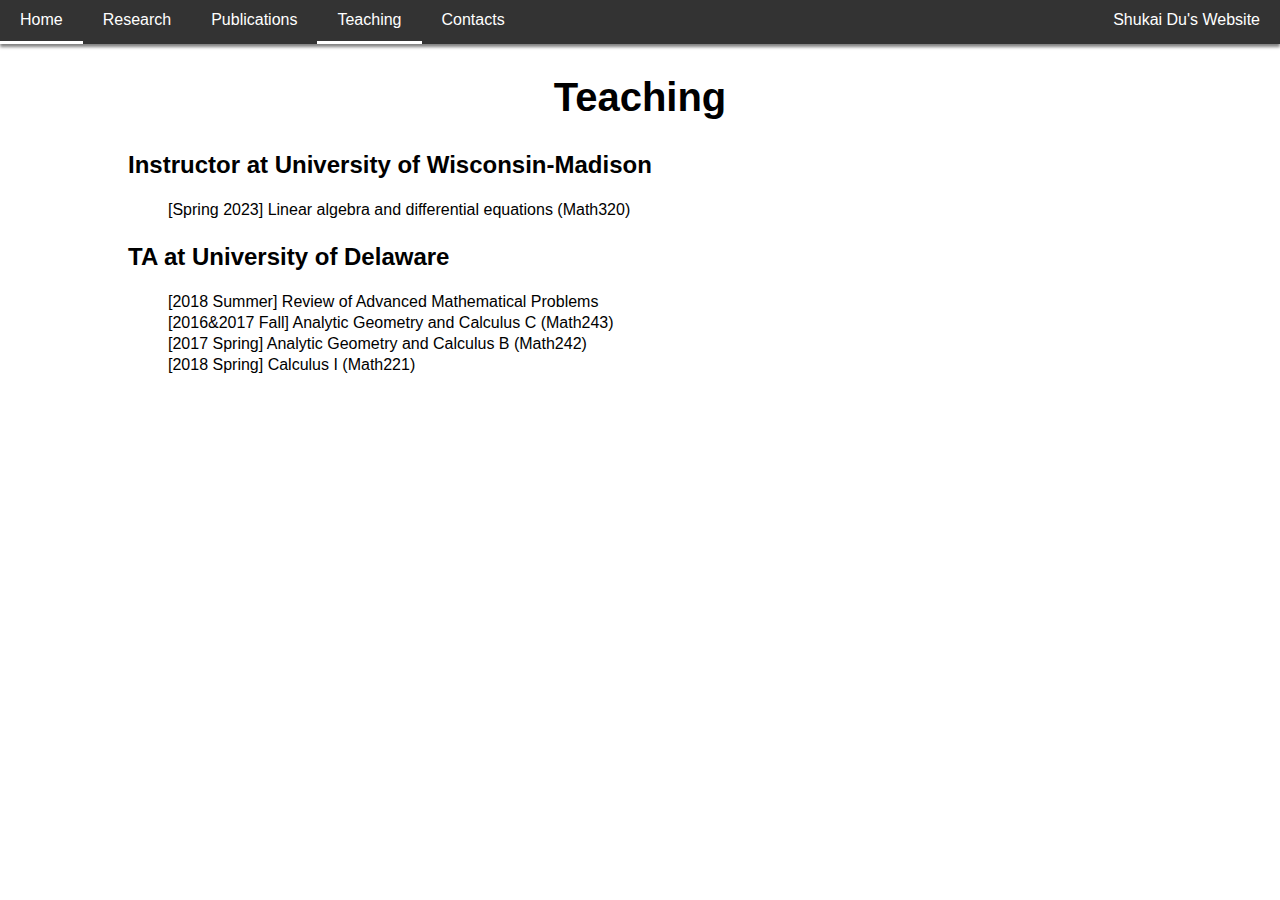
<file: teach.html>
<!DOCTYPE html>
<html>
<head>
  <meta name="viewport" content="width=device-width, initial-scale=1">
  <meta charset="utf-8">
  <link rel="stylesheet" href="style.css">
</head>
<body>
  <div class="topnav">
    <a href="index.html">Home</a>
    <a href="research.html">Research</a>
    <a href="publications.html">Publications</a>
    <a class="active" href="teach.html">Teaching</a>
    <a href="contacts.html">Contacts</a>
    <a href="index.html" style="float:right">Shukai Du's Website</a>
  </div>

  <div class="main">

    <header>
      <h1> Teaching </h1>
    </header>

    <h2>Instructor at University of Wisconsin-Madison</h2>
    <ul style="list-style-type:none;">
      <li> [Spring 2023] Linear algebra and differential equations (Math320)
      </li>
    </ul>

    <h2>TA at University of Delaware</h2>
    <ul style="list-style-type:none;">
      <li> [2018 Summer] Review of Advanced Mathematical Problems
      </li>
      <li> [2016&2017 Fall] Analytic Geometry and Calculus C (Math243)</li>
      <li> [2017 Spring] Analytic Geometry and Calculus B (Math242)</li>
      <li> [2018 Spring] Calculus I (Math221)</li>
    </ul>
    <footer>  </footer>

  </div>
</body>
</html>
</file>
<file: style.css>
body {
  margin: 0;
  font-family: Arial, sans-serif, Helvetica;
  background-color: white;
  line-height: 1.3;
}

.topnav {
  top: 0;
  width:100%;
  position:sticky;
  background-color: #333;
  box-shadow: 0px 3px 3px grey;
  overflow: auto;
}

.topnav a {
  float: left;
  color: white;
  text-align: center;
  padding: 10px 20px;
  text-decoration: none;
  font-size: 16px;
}

.topnav a:hover {
  border-bottom: 3px solid white;
}

.topnav a.active {
  border-bottom: 3px solid white;
}

.main {
  margin-left:10%;
  margin-right:10%;
}

header {
  text-align: center;
  font-size: 20px;
}

footer {
  padding: 20px;
  text-align: right;
}
</file>
